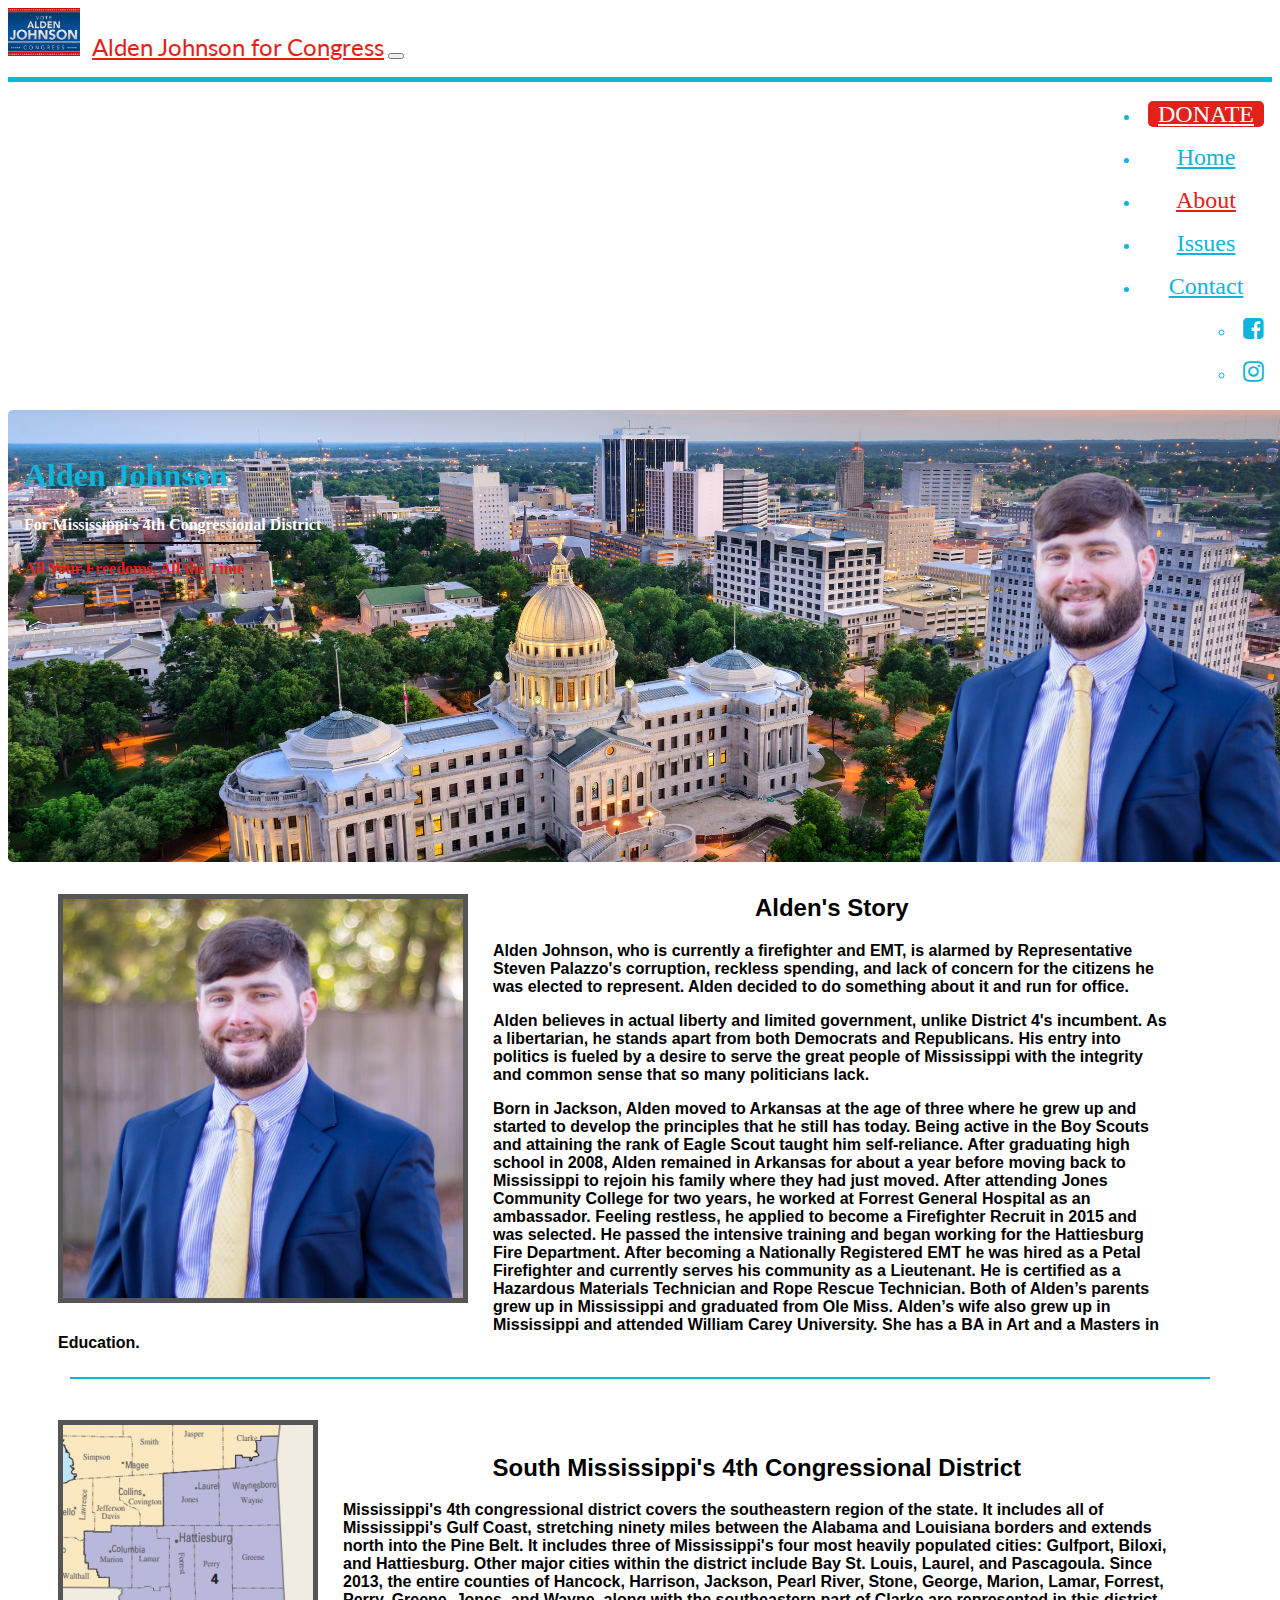
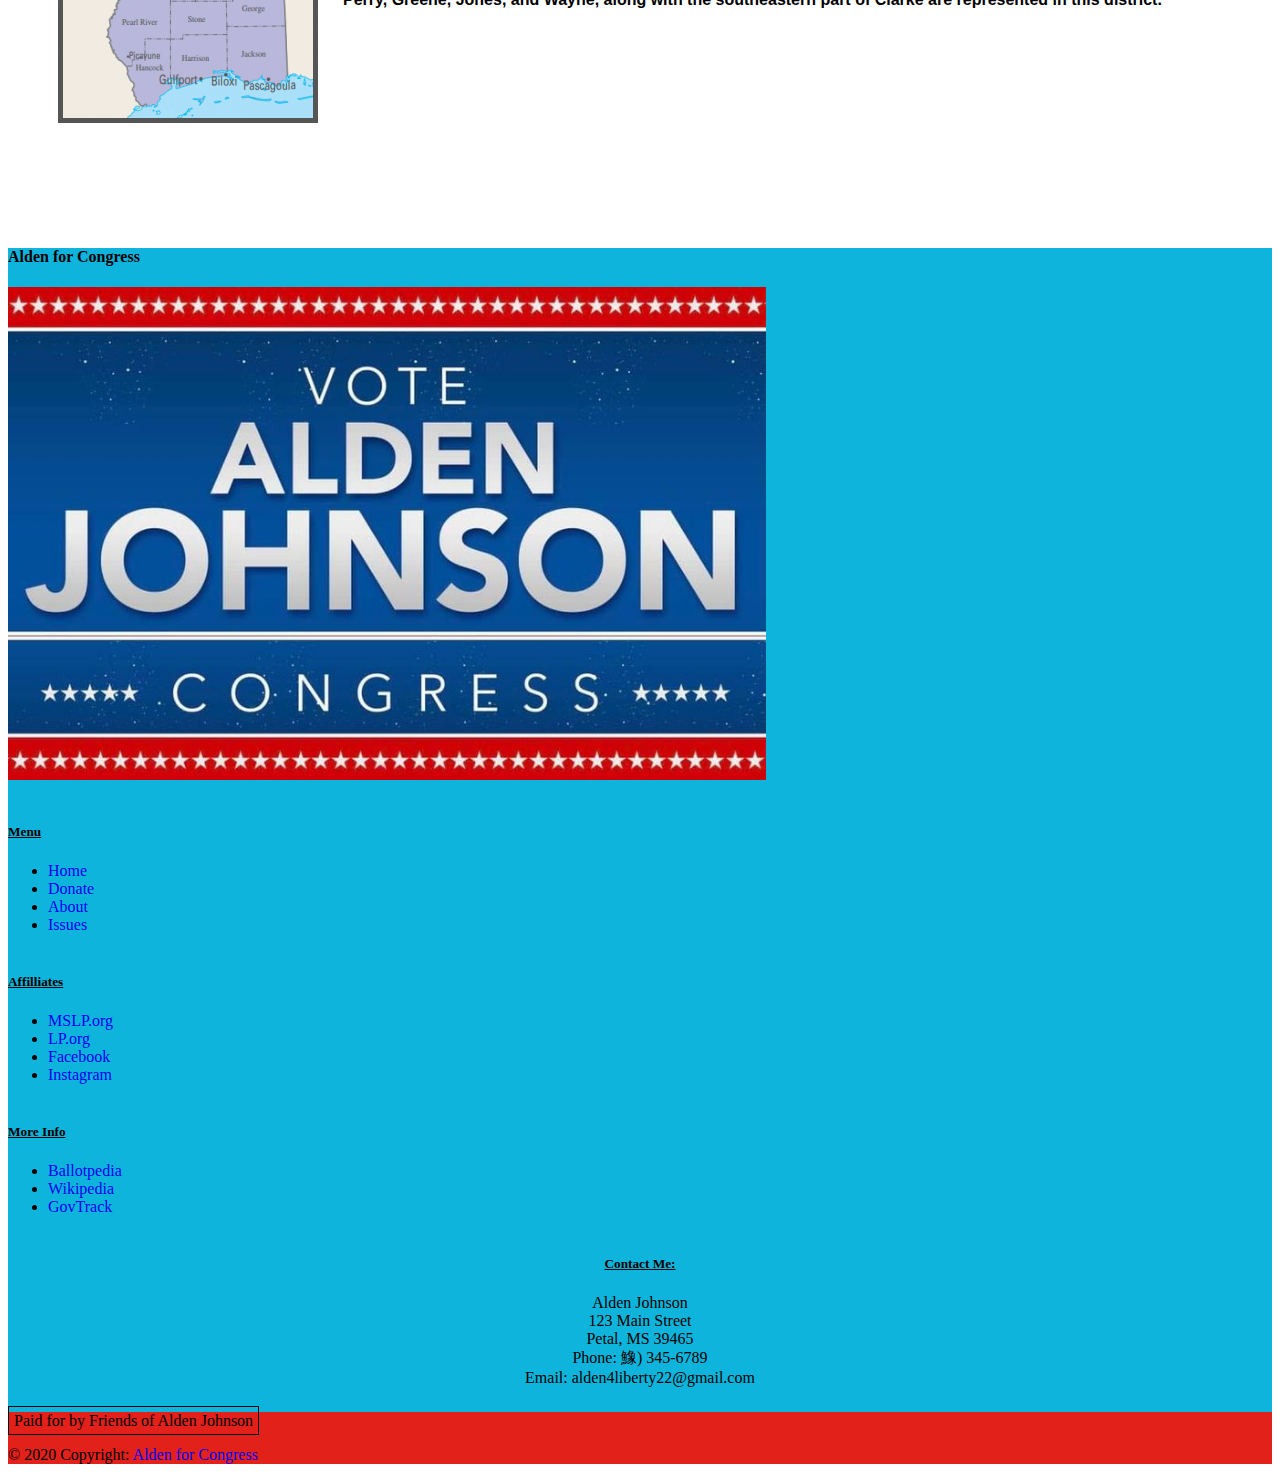
<file: about.html>
<!doctype html>
<html lang="en">
  
  <head>
  
    <!-- Required meta tags -->
    <meta charset="utf-8">
    <meta name="viewport" content="width=device-width, initial-scale=1">
	
	<!-- Add icon library -->
	<link rel="stylesheet" href="https://cdnjs.cloudflare.com/ajax/libs/font-awesome/4.7.0/css/font-awesome.min.css">

	<!-- Google Fonts -->
	<link rel="preconnect" href="https://fonts.gstatic.com">
	<link href="https://fonts.googleapis.com/css2?family=Lato:ital,wght@1,700&display=swap" rel="stylesheet">
	
    <!-- Bootstrap CSS -->
    <link href="https://cdn.jsdelivr.net/npm/bootstrap@5.0.0-beta2/dist/css/bootstrap.min.css" rel="stylesheet" integrity="sha384-BmbxuPwQa2lc/FVzBcNJ7UAyJxM6wuqIj61tLrc4wSX0szH/Ev+nYRRuWlolflfl" crossorigin="anonymous">
	<!--My Own CSS-->
	<link rel="stylesheet" href="about.css">
	<!--jQuery CSS-->
	<link href="jquery-ui.css" rel="stylesheet">		
	
	<!--Basic jQuery and jQueryUI scripts-->
	<script type="text/javascript" src="jquery.min.js"></script>
	<script src="jquery-ui.js"></script>
			
	<!--Title/tab-->
    <title>Alden for Congress</title>
	<link rel="shortcut icon" type="image/x-icon" href="images/circle2small.png" />
	
	<!-- Google Tag Manager -->
	<script>
	(function(w,d,s,l,i){w[l]=w[l]||[];w[l].push({'gtm.start': new Date().getTime(),event:'gtm.js'});var f=d.getElementsByTagName(s)[0], j=d.createElement(s),dl=l!='dataLayer'?'&l='+l:'';j.async=true;j.src='https://www.googletagmanager.com/gtm.js?id='+i+dl;f.parentNode.insertBefore(j,f);})(window,document,'script','dataLayer','GTM-N6B7XFQ');
	</script>
	<!-- End Google Tag Manager -->
	
	
  </head>
  
  <body>
  
<!-- Google Tag Manager (noscript) -->
	<noscript>
		<iframe src="https://www.googletagmanager.com/ns.html?id=GTM-N6B7XFQ" height="0" width="0" style="display:none;visibility:hidden"></iframe>
	</noscript>
<!-- End Google Tag Manager (noscript) -->
  
<!--Navbar-->

		<nav class="navbar navbar-expand-md navbar-light">
			<div class="container-fluid">
			
				<a class="navbar-brand" href="index.html"><img id="brandpic" class="d-inline-block align-top" src="images/banner.jpg"><span>Alden Johnson for Congress</span></a>
				
				<button class="navbar-toggler" type="button" data-bs-toggle="collapse" data-bs-target="#navbarNavDropdown" aria-controls="navbarNavDropdown" aria-expanded="false" aria-label="Toggle navigation"><span class="navbar-toggler-icon"></span>
				</button>
				
				<div class="collapse navbar-collapse justify-content-end" id="navbarNavDropdown">
					
					<ul class="navbar-nav">
						
						<li class="nav-item">
						  <a id="donate-link" class="nav-link" aria-current="page" href="https://secure.anedot.com/alden-for-congress/donate">Donate</a>
						</li>
						
						<li class="nav-item">
						  <a class="nav-link" aria-current="page" href="index.html">Home</a>
						</li>
						
						<li class="nav-item">
						  <a class="nav-link active" href="about.html">About</a>
						</li>
						
						<li class="nav-item">
						  <a class="nav-link" href="issues.html">Issues</a>
						</li>
						
						<li class="nav-item">
						  <a class="nav-link" href="contact.php">Contact</a>
						</li>
					
						<ul class="navbar-nav sm-icons">
							<li class="nav-item"><a class="nav-link" href="http://facebook.com/alden4liberty"><i class="fa fa-facebook-square"></i></a></li>
							<li class="nav-item"><a class="nav-link" href="http://instagram.com/alden4liberty"><i class="fa fa-instagram"></i></a></li>
						</ul>
						
					</ul>
						<!-- Might put back later						
						<li class="nav-item dropdown">
						
						  <a class="nav-link dropdown-toggle" href="#" id="navbarDropdownMenuLink" role="button" data-bs-toggle="dropdown" aria-expanded="false">
							Get Involved
						  </a>
						  
						  <ul class="dropdown-menu" aria-labelledby="navbarDropdownMenuLink">
							<li><a class="dropdown-item" href="#">Volunteer</a></li>
							<li><a class="dropdown-item" href="#">Newsletter</a></li>
							<div class="dropdown-divider"></div>
							<li><a class="dropdown-item" href="#">Donate</a></li>
						  </ul>
						  
						</li>
						-->
						
				</div>
			</div>
		</nav>
		
<!-- End Navbar -->			
		
		
<!-- Jumbotron -->

		<div class="jumbotron">
		  <div id="jumbotronContent">
		  
			  <h1 class="display-4">Alden Johnson</h1>
			  <span class="lead">For Mississippi's 4th Congressional District</span>
			  <hr>
			  <p>All Your Freedoms, All the Time</p>
			  <form id="contribute">
				  <input type="email" id="contributeEmail" name="email" class="form-control" placeholder="Emailaddress@email.com"/>
				  <input type="text" id="contributeZip" name="zip"  pattern="[0-9]*" class="form-control" placeholder="Zip Code">
				  <a id="contributeButton" class="btn btn-primary btn-lg" href="#" role="button">Get Involved</a>
			  </form>
		  </div>
		  <img id="jumbotronImage" src="images/aldenjohnsoncropped.png">
		  
		</div>
		
<!-- End Jumbotron -->
		
<!--Main Body of the About Page-->		
		
		<div id="aboutMainBody">
		
			<div id="aboutContainer">
				<p>
					<img id="aboutImage" src="images/aldenjohnson4.jpg"><h2 style="text-align: center">Alden's Story</h2>
					<p>
					Alden Johnson, who is currently a firefighter and EMT, is alarmed by Representative Steven Palazzo's corruption, reckless spending, and lack of concern for the citizens he was elected to represent. Alden decided to do something about it and run for office. 
					</p>
					<p>
					Alden believes in actual liberty and limited government, unlike District 4's incumbent. As a libertarian, he stands apart from both Democrats and Republicans. His entry into politics is fueled by a desire to serve the great people of Mississippi with the integrity and common sense that so many politicians lack. 
					</p>
					<p>
					Born in Jackson, Alden moved to Arkansas at the age of three where he grew up and started to develop the principles that he still has today. Being active in the Boy Scouts and attaining the rank of Eagle Scout taught him self-reliance. After graduating high school in 2008, Alden remained in Arkansas for about a year before moving back to Mississippi to rejoin his family where they had just moved. After attending Jones Community College for two years, he worked at Forrest General Hospital as an ambassador. Feeling restless, he applied to become a Firefighter Recruit in 2015 and was selected. He passed the intensive training and began working for the Hattiesburg Fire Department. After becoming a Nationally Registered EMT he was hired as a Petal Firefighter and currently serves his community as a Lieutenant. He is certified as a Hazardous Materials Technician and Rope Rescue Technician. Both of Alden’s parents grew up in Mississippi and graduated from Ole Miss. Alden’s wife also grew up in Mississippi and attended William Carey University. She has a BA in Art and a Masters in Education.
					</p>
				</p>
			</div>
			
			<hr id="aboutHR">
			
			<div id="ms4Container">
				<p>
					<img id="ms4Image" src="images/msdistrict4-2.png">
					<div>
					<h2 style="text-align: center">South Mississippi's 4th Congressional District</h2>
					
					Mississippi's 4th congressional district covers the southeastern region of the state. It includes all of Mississippi's Gulf Coast, stretching ninety miles between the Alabama and Louisiana borders and extends north into the Pine Belt. It includes three of Mississippi's four most heavily populated cities: Gulfport, Biloxi, and Hattiesburg. Other major cities within the district include Bay St. Louis, Laurel, and Pascagoula. Since 2013, the entire counties of Hancock, Harrison, Jackson, Pearl River, Stone, George, Marion, Lamar, Forrest, Perry, Greene, Jones, and Wayne, along with the southeastern part of Clarke are represented in this district.
					</div>
				</p>
			
			</div>
		
		</div>
		
<!--End Main Body-->

<!--Footer-->
		
		<footer class="text-white text-center text-lg-start">
		  <!-- Grid container -->
		  <div class="container p-4">
			<!--Grid row-->
			<div class="row">
			  <!--Grid column-->
			  <div class="col-lg-6 col-md-12 mb-6 mb-md-0">
				<h4 class="text-uppercase">Alden for Congress</h4>

				<p>
				  <img id="banner" src="images/banner.jpg">
				</p>
			  </div>
			  <!--Grid column-->

			  <!--Grid column-->
			  <div class="col-lg-2 col-md-4 mb-6 mb-md-0">
				
				<h5 class="text-uppercase mb-0">Menu</h5>
				<ul class="list-unstyled">
				  <li><a href="index.html" class="text-white">Home</a></li>
				  <li><a href="https://secure.anedot.com/alden-for-congress/donate" class="text-white">Donate</a></li>
				  <li><a href="about.html" class="text-white">About</a></li>
				  <li><a href="issues.html" class="text-white">Issues</a></li>
				</ul>
				
			  </div>
			  <!--Grid column-->

			  <!--Grid column-->
			  <div class="col-lg-2 col-md-4 mb-6 mb-md-0">
				
				<h5 class="text-uppercase mb-0">Affilliates</h5>
				<ul class="list-unstyled">
				  <li><a href="http://mslp.org" class="text-white">MSLP.org</a></li>
				  <li><a href="http://lp.org" class="text-white">LP.org</a></li>
				  <li><a href="https://www.facebook.com/alden4liberty" class="text-white">Facebook</a></li>
				  <li><a href="https://www.instagram.com/alden4liberty/" class="text-white">Instagram</a></li>
				</ul>
				
			  </div>
			  
			  <div class="col-lg-2 col-md-4 mb-6 mb-md-0">
				
				<h5 class="text-uppercase mb-0">More Info</h5>
				<ul class="list-unstyled">
				  <li><a href="https://ballotpedia.org/Mississippi%27s_4th_Congressional_District" class="text-white">Ballotpedia</a></li>
				  <li><a href="https://en.wikipedia.org/wiki/Mississippi%27s_4th_congressional_district" class="text-white">Wikipedia</a></li>
				  <li><a href="https://www.govtrack.us/congress/members/MS/4" class="text-white">GovTrack</a></li>
				  
				</ul>
				
			  </div>
			  <!--Grid column-->
			</div>
			<!--Grid row-->
		  </div>
				  
				  <!-- Contact Me -->
				  <div id="contact">
				  
					<p>
					<h5><strong>Contact Me:</strong></h5>
					Alden Johnson<br>
					123 Main Street<br>
					Petal, MS 39465<br>
					Phone: &#40012&#41 345-6789<br>
					Email: alden4liberty22@gmail.com
					
					</p>
				  
				  </div>

<!--End Footer-->			

<!-- Copyright Bar -->

		  <div id="copywrightBar" class="text-center p-3">
			
			<p><span id="paidFor">Paid for by Friends of Alden Johnson</span></p>
			© 2020 Copyright:
			<a class="text-dark" href="https://mdbootstrap.com/">Alden for Congress</a>
		  
		  </div>
		  
<!-- End Copyright Bar-->
		  
		</footer>
		
		<!--
		<iframe width="425" height="300" frameborder="0" scrolling="no" marginheight="0" marginwidth="0"
		src="https://www.govtrack.us/congress/members/embed/mapframe?state=ms&district=4&bounds=-90.884,32.501,-87.541,29.671"></iframe> 
		-->

    <!-- Optional JavaScript; choose one of the two! -->

    <!-- Option 1: Bootstrap Bundle with Popper -->
		<script src="https://cdn.jsdelivr.net/npm/bootstrap@5.0.0-beta2/dist/js/bootstrap.bundle.min.js" integrity="sha384-b5kHyXgcpbZJO/tY9Ul7kGkf1S0CWuKcCD38l8YkeH8z8QjE0GmW1gYU5S9FOnJ0" crossorigin="anonymous"></script>
	
	</body>
</html>
</file>
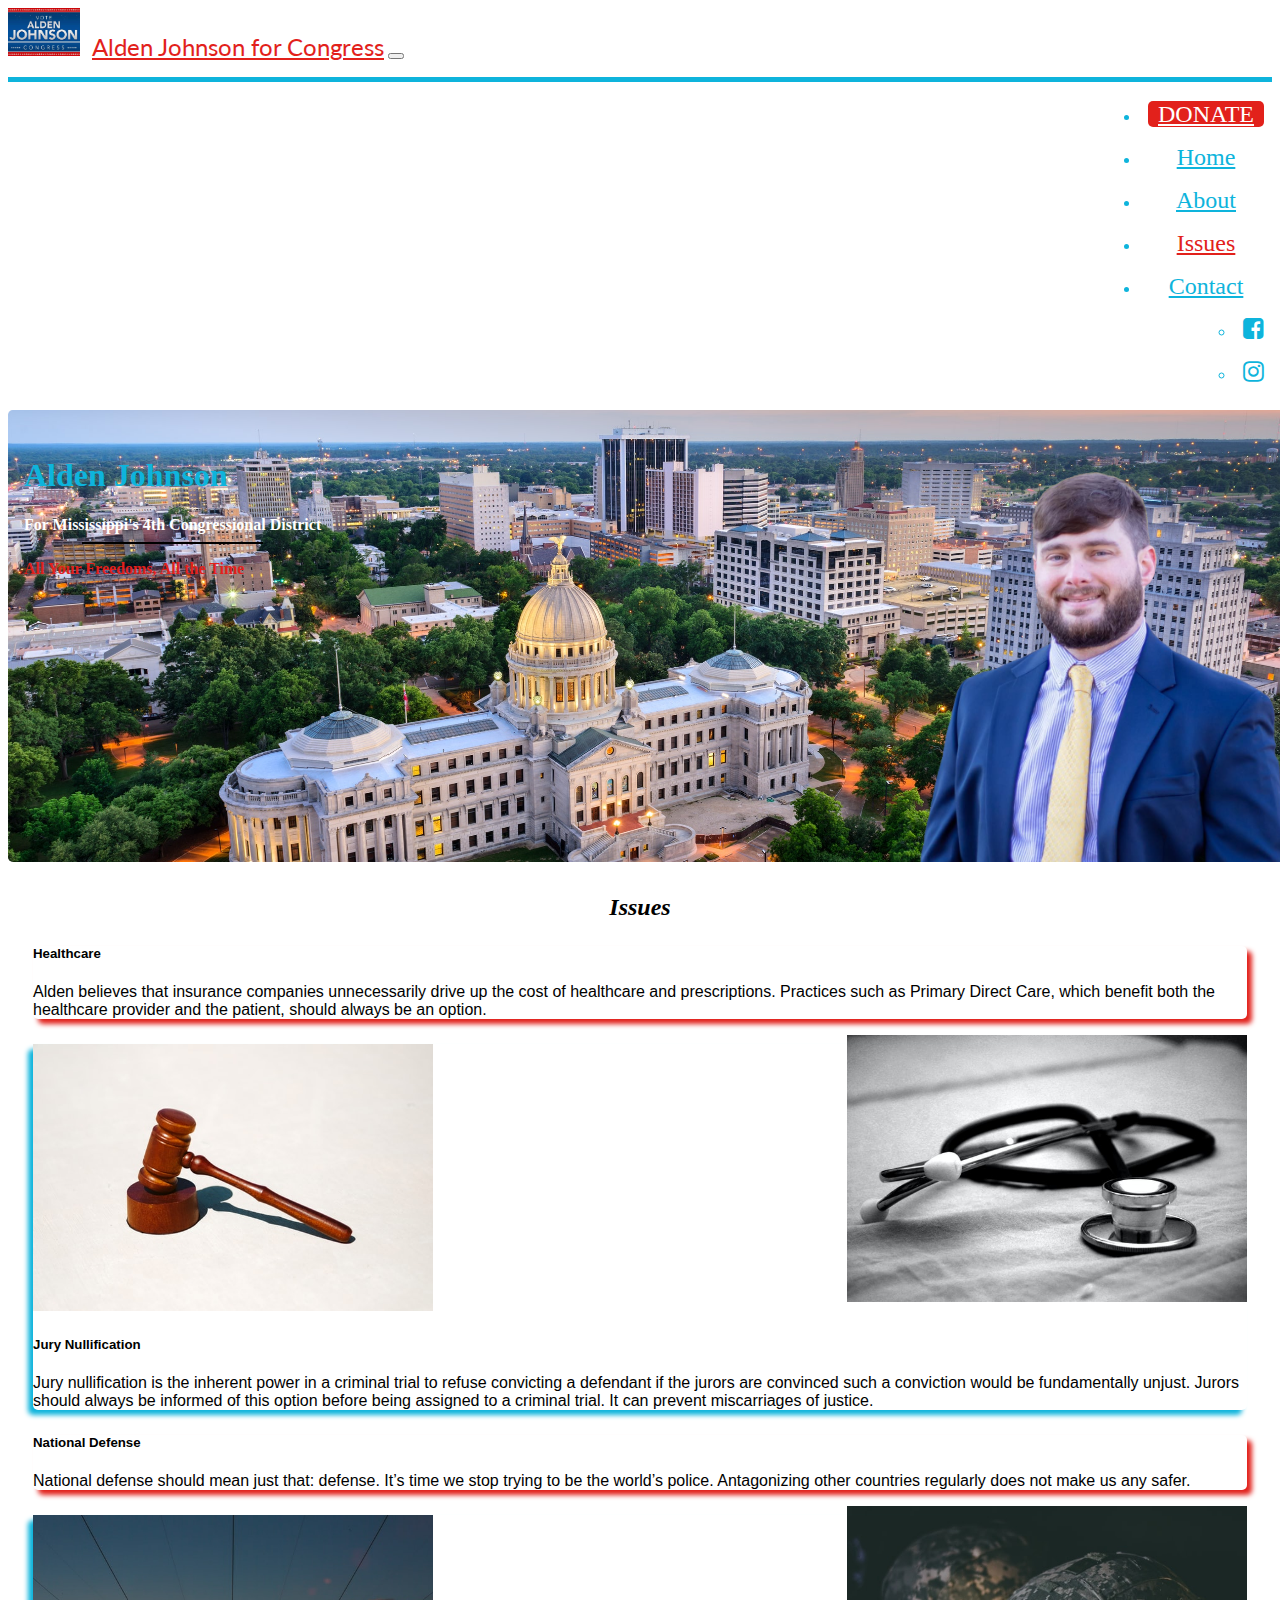
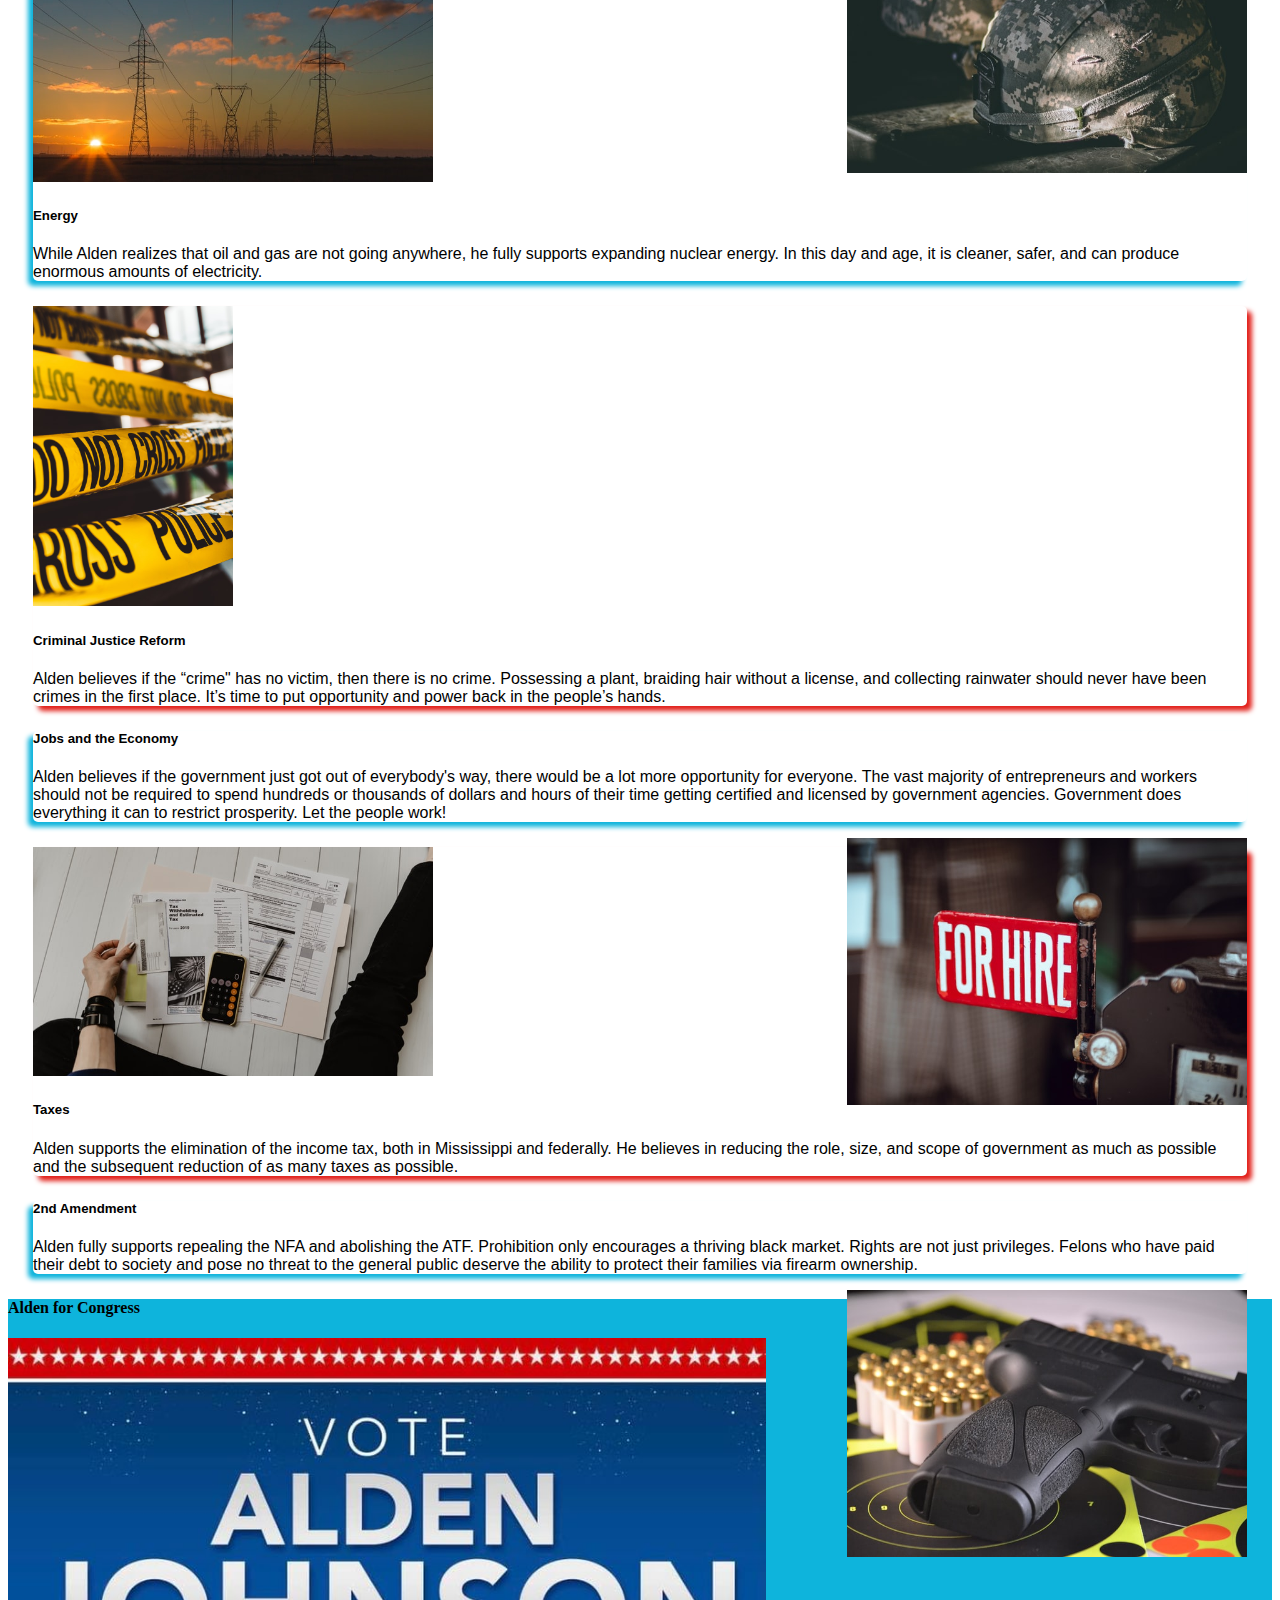
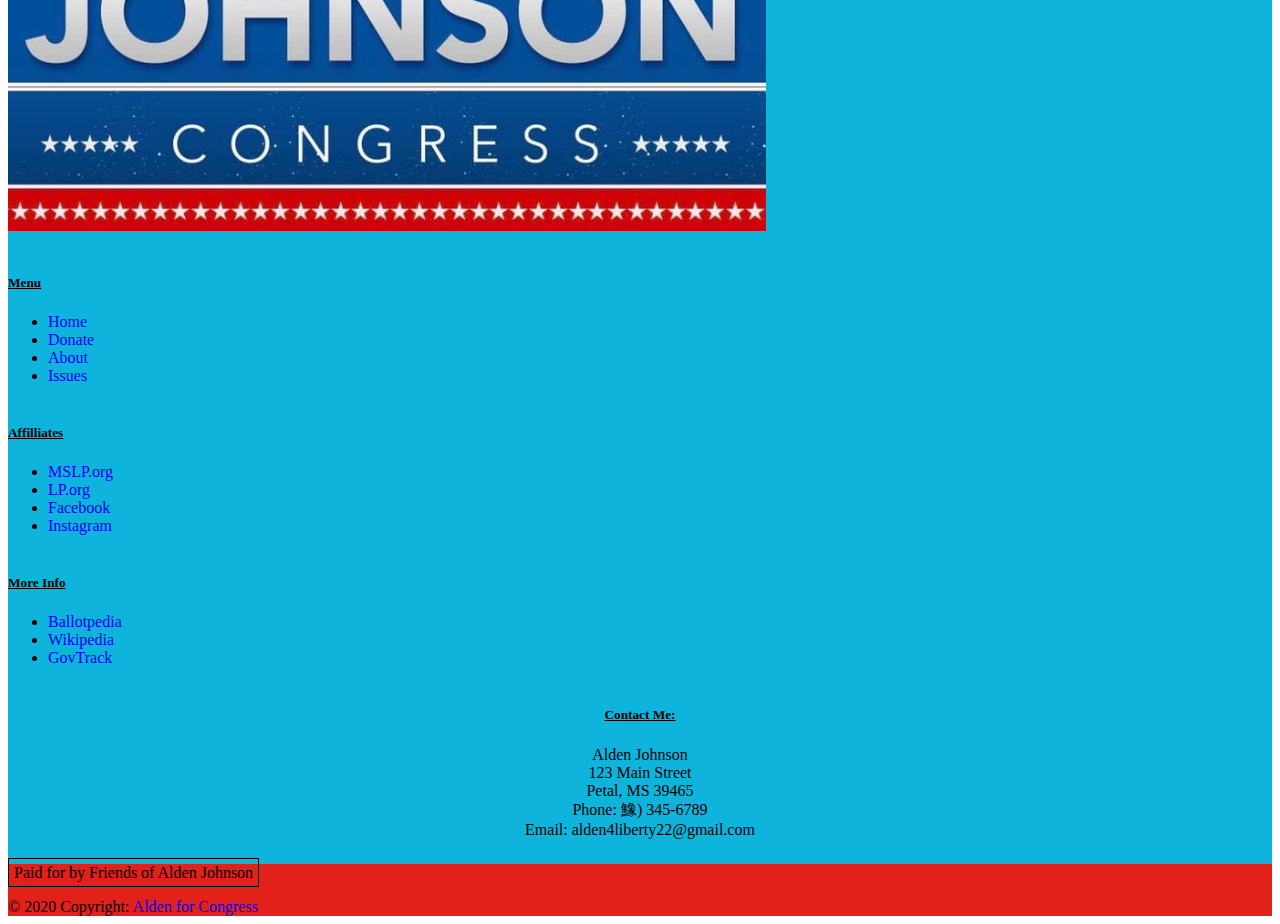
<file: issues.html>
<!doctype html>
<html lang="en">
  
  <head>
  
    <!-- Required meta tags -->
    <meta charset="utf-8">
    <meta name="viewport" content="width=device-width, initial-scale=1">
	
	<!-- Add icon library -->
	<link rel="stylesheet" href="https://cdnjs.cloudflare.com/ajax/libs/font-awesome/4.7.0/css/font-awesome.min.css">

	<!-- Google Fonts -->
	<link rel="preconnect" href="https://fonts.gstatic.com">
	<link href="https://fonts.googleapis.com/css2?family=Lato:ital,wght@1,700&display=swap" rel="stylesheet">
	
    <!-- Bootstrap CSS -->
    <link href="https://cdn.jsdelivr.net/npm/bootstrap@5.0.0-beta2/dist/css/bootstrap.min.css" rel="stylesheet" integrity="sha384-BmbxuPwQa2lc/FVzBcNJ7UAyJxM6wuqIj61tLrc4wSX0szH/Ev+nYRRuWlolflfl" crossorigin="anonymous">
	<!--My Own CSS-->
	<link rel="stylesheet" href="issues.css">
	<!--jQuery CSS-->
	<link href="jquery-ui.css" rel="stylesheet">
	<!--Cards CSS-->
	
	
	<!--Basic jQuery and jQueryUI scripts-->
	<script type="text/javascript" src="jquery.min.js"></script>
	<script src="jquery-ui.js"></script>
			
	<!--Title/tab-->
    <title>Alden for Congress</title>
	<link rel="shortcut icon" type="image/x-icon" href="images/circle2small.png" />
	
	<!-- Google Tag Manager -->
	<script>
	(function(w,d,s,l,i){w[l]=w[l]||[];w[l].push({'gtm.start': new Date().getTime(),event:'gtm.js'});var f=d.getElementsByTagName(s)[0], j=d.createElement(s),dl=l!='dataLayer'?'&l='+l:'';j.async=true;j.src='https://www.googletagmanager.com/gtm.js?id='+i+dl;f.parentNode.insertBefore(j,f);})(window,document,'script','dataLayer','GTM-N6B7XFQ');
	</script>
	<!-- End Google Tag Manager -->
	
	
  </head>
  
  <body>
  
<!-- Google Tag Manager (noscript) -->
	<noscript>
		<iframe src="https://www.googletagmanager.com/ns.html?id=GTM-N6B7XFQ" height="0" width="0" style="display:none;visibility:hidden"></iframe>
	</noscript>
<!-- End Google Tag Manager (noscript) -->
  
<!--Navbar-->

		<nav class="navbar navbar-expand-md navbar-light">
			<div class="container-fluid">
			
				<a class="navbar-brand" href="index.html"><img id="brandpic" class="d-inline-block align-top" src="images/banner.jpg"><span>Alden Johnson for Congress</span></a>
				
				<button class="navbar-toggler" type="button" data-bs-toggle="collapse" data-bs-target="#navbarNavDropdown" aria-controls="navbarNavDropdown" aria-expanded="false" aria-label="Toggle navigation"><span class="navbar-toggler-icon"></span>
				</button>
				
				<div class="collapse navbar-collapse justify-content-end" id="navbarNavDropdown">
					
					<ul class="navbar-nav">
						
						<li class="nav-item">
						  <a id="donate-link" class="nav-link" aria-current="page" href="https://secure.anedot.com/alden-for-congress/donate">Donate</a>
						</li>
						
						<li class="nav-item">
						  <a class="nav-link" aria-current="page" href="index.html">Home</a>
						</li>
						
						<li class="nav-item">
						  <a class="nav-link" href="about.html">About</a>
						</li>
						
						<li class="nav-item">
						  <a class="nav-link active" href="issues.html">Issues</a>
						</li>
						
						<li class="nav-item">
						  <a class="nav-link" href="contact.php">Contact</a>
						</li>
					
						<ul class="navbar-nav sm-icons">
							<li class="nav-item"><a class="nav-link" href="http://facebook.com/alden4liberty"><i class="fa fa-facebook-square"></i></a></li>
							<li class="nav-item"><a class="nav-link" href="http://instagram.com/alden4liberty"><i class="fa fa-instagram"></i></a></li>
						</ul>
					
					</ul>
						<!-- Might put back later						
						<li class="nav-item dropdown">
						
						  <a class="nav-link dropdown-toggle" href="#" id="navbarDropdownMenuLink" role="button" data-bs-toggle="dropdown" aria-expanded="false">
							Get Involved
						  </a>
						  
						  <ul class="dropdown-menu" aria-labelledby="navbarDropdownMenuLink">
							<li><a class="dropdown-item" href="#">Volunteer</a></li>
							<li><a class="dropdown-item" href="#">Newsletter</a></li>
							<div class="dropdown-divider"></div>
							<li><a class="dropdown-item" href="#">Donate</a></li>
						  </ul>
						  
						</li>
						-->
						
				</div>
			</div>
		</nav>
		
<!-- End Navbar -->		
		
		
<!-- Jumbotron -->

		<div class="jumbotron">
		  <div id="jumbotronContent">
			  <h1 class="display-4">Alden Johnson</h1>
			  <span class="lead">For Mississippi's 4th Congressional District</span>
			  <hr>
			  <p>All Your Freedoms, All the Time</p>
			  <form id="contribute">
				  <input type="email" id="contributeEmail" name="email" class="form-control" placeholder="Emailaddress@email.com"/>
				  <input type="text" id="contributeZip" name="zip"  pattern="[0-9]*" class="form-control" placeholder="Zip Code">
				  <a id="contributeButton" class="btn btn-primary btn-lg" href="#" role="button">Get Involved</a>
			  </form>
		  </div>
		  <img id="jumbotronImage" src="images/aldenjohnsoncropped.png">
		</div>
		
<!-- End Jumbotron -->

<!-- Main Body -->

		<h2 style="text-align: center"><strong><i>Issues</i></strong></h2>
		<div id="bodyContainer" class="container">
		
			<div class="bs-example red">
				<div class="card">
					<div class="row no-gutters flipped">

						<div class="col-sm-7">
							<div class="card-body">
								<h5 class="card-title">Healthcare</h5>
								<p class="card-text">Alden believes that insurance companies unnecessarily drive up the cost of healthcare and prescriptions. Practices such as Primary Direct Care, which benefit both the healthcare provider and the patient, should always be an option.</p>
							</div>
						</div>
						
						<div class="col-sm-5">
							<img src="images/healthcare.jpg" align="right" class="cardImages cardImages card-img-top h-100 rightImages">
						</div>
						
					</div>
				</div>
			</div>
			
			<div class="bs-example blue">
				<div class="card">
					<div class="row no-gutters">
					
						<div class="col-sm-5">
							<img src="images/jury.jpg" class="cardImages card-img-top h-100">
						</div>
						
						<div class="col-sm-7">
							<div class="card-body">
								<h5 class="card-title">Jury Nullification</h5>
								<p class="card-text">Jury nullification is the inherent power in a criminal trial to refuse convicting a defendant if the jurors are convinced such a conviction would be fundamentally unjust. Jurors should always be informed of this option before being assigned to a criminal trial. It can prevent miscarriages of justice.</p>
							</div>
						</div>
						
					</div>
				</div>
			</div>
		
			<div class="bs-example red">
				<div class="card">
					<div class="row no-gutters flipped">

						<div class="col-sm-7">
							<div class="card-body">
								<h5 class="card-title">National Defense</h5>
								<p class="card-text">National defense should mean just that: defense. It’s time we stop trying to be the world’s police. Antagonizing other countries regularly does not make us any safer.</p>
							</div>
						</div>
						
						<div class="col-sm-5">
							<img src="images/military.jpg" align="right" class="cardImages cardImages card-img-top h-100 rightImages">
						</div>
						
					</div>
				</div>
			</div>
			
			<div class="bs-example blue">
				<div class="card">
					<div class="row no-gutters">
					
						<div class="col-sm-5">
							<img src="images/energy.jpg" class="cardImages card-img-top h-100">
						</div>
						
						<div class="col-sm-7">
							<div class="card-body">
								<h5 class="card-title">Energy</h5>
								<p class="card-text">While Alden realizes that oil and gas are not going anywhere, he fully supports expanding nuclear energy. In this day and age, it is cleaner, safer, and can produce enormous amounts of electricity.</p>
							</div>
						</div>
						
					</div>
				</div>
			</div>
			
			<div class="bs-example red">
				<div class="card">
					<div class="row no-gutters">
					
						<div class="col-sm-5">
							<img src="images/crimeTape.jpg" class="cardImages card-img-top h-100">
						</div>
						
						<div class="col-sm-7">
							<div class="card-body">
								<h5 class="card-title">Criminal Justice Reform</h5>
								<p class="card-text">Alden believes if the “crime" has no victim, then there is no crime. Possessing a plant, braiding hair without a license, and collecting rainwater should never have been crimes in the first place. It’s time to put opportunity and power back in the people’s hands.</p>
							</div>
						</div>
						
					</div>
				</div>
			</div>
			
			<div class="bs-example blue">
				<div class="card">
					<div class="row no-gutters flipped">

						<div class="col-sm-7">
							<div class="card-body">
								<h5 class="card-title">Jobs and the Economy</h5>
								<p class="card-text">Alden believes if the government just got out of everybody's way, there would be a lot more opportunity for everyone. The vast majority of entrepreneurs and workers should not be required to spend hundreds or thousands of dollars and hours of their time getting certified and licensed by government agencies. Government does everything it can to restrict prosperity. Let the people work! </p>
							</div>
						</div>
						
						<div class="col-sm-5">
							<img src="images/forHire.jpg" align="right" class="cardImages cardImages card-img-top h-100 rightImages">
						</div>
						
					</div>
				</div>
			</div>
			
			<div class="bs-example red">
				<div class="card">
					<div class="row no-gutters">
					
						<div class="col-sm-5">
							<img src="images/taxes.jpg" class="cardImages card-img-top h-100">
						</div>
						
						<div class="col-sm-7">
							<div class="card-body">
								<h5 class="card-title">Taxes</h5>
								<p class="card-text">Alden supports the elimination of the income tax, both in Mississippi and federally. He believes in reducing the role, size, and scope of government as much as possible and the subsequent reduction of as many taxes as possible.</p>
							</div>
						</div>
						
					</div>
				</div>
			</div>
			
			<div class="bs-example blue">
				<div class="card">
					<div class="row no-gutters flipped">

						<div class="col-sm-7">
							<div class="card-body">
								<h5 class="card-title">2nd Amendment</h5>
								<p class="card-text">Alden fully supports repealing the NFA and abolishing the ATF. Prohibition only encourages a thriving black market. Rights are not just privileges. Felons who have paid their debt to society and pose no threat to the general public deserve the ability to protect their families via firearm ownership.</p>
							</div>
						</div>
						
						<div class="col-sm-5">
							<img src="images/gun.jpg" align="right" class="cardImages cardImages card-img-top h-100 rightImages">
						</div>
						
					</div>
				</div>
			</div>
			
		</div>

<!-- End Main Body -->
  
<!--Footer-->
		
		<footer class="text-white text-center text-lg-start">
		  <!-- Grid container -->
		  <div class="container p-4">
			<!--Grid row-->
			<div class="row">
			  <!--Grid column-->
			  <div class="col-lg-6 col-md-12 mb-6 mb-md-0">
				<h4 class="text-uppercase">Alden for Congress</h4>

				<p>
				  <img id="banner" src="images/banner.jpg">
				</p>
			  </div>
			  <!--Grid column-->

			  <!--Grid column-->
			  <div class="col-lg-2 col-md-4 mb-6 mb-md-0">
				
				<h5 class="text-uppercase mb-0">Menu</h5>
				<ul class="list-unstyled">
				  <li><a href="index.html" class="text-white">Home</a></li>
				  <li><a href="https://secure.anedot.com/alden-for-congress/donate" class="text-white">Donate</a></li>
				  <li><a href="about.html" class="text-white">About</a></li>
				  <li><a href="issues.html" class="text-white">Issues</a></li>
				</ul>
				
			  </div>
			  <!--Grid column-->

			  <!--Grid column-->
			  <div class="col-lg-2 col-md-4 mb-6 mb-md-0">
				
				<h5 class="text-uppercase mb-0">Affilliates</h5>
				<ul class="list-unstyled">
				  <li><a href="http://mslp.org" class="text-white">MSLP.org</a></li>
				  <li><a href="http://lp.org" class="text-white">LP.org</a></li>
				  <li><a href="https://www.facebook.com/alden4liberty" class="text-white">Facebook</a></li>
				  <li><a href="https://www.instagram.com/alden4liberty/" class="text-white">Instagram</a></li>
				</ul>
				
			  </div>
			  
			  <div class="col-lg-2 col-md-4 mb-6 mb-md-0">
				
				<h5 class="text-uppercase mb-0">More Info</h5>
				<ul class="list-unstyled">
				  <li><a href="https://ballotpedia.org/Mississippi%27s_4th_Congressional_District" class="text-white">Ballotpedia</a></li>
				  <li><a href="https://en.wikipedia.org/wiki/Mississippi%27s_4th_congressional_district" class="text-white">Wikipedia</a></li>
				  <li><a href="https://www.govtrack.us/congress/members/MS/4" class="text-white">GovTrack</a></li>
				  
				</ul>
				
			  </div>
			  <!--Grid column-->
			</div>
			<!--Grid row-->
		  </div>
				  
				  <!-- Contact Me -->
				  <div id="contact">
				  
					<p>
					<h5><strong>Contact Me:</strong></h5>
					Alden Johnson<br>
					123 Main Street<br>
					Petal, MS 39465<br>
					Phone: &#40012&#41 345-6789<br>
					Email: alden4liberty22@gmail.com
					
					</p>
				  
				  </div>

<!--End Footer-->			

<!-- Copyright Bar -->

		  <div id="copywrightBar" class="text-center p-3">
			
			<p><span id="paidFor">Paid for by Friends of Alden Johnson</span></p>
			© 2020 Copyright:
			<a class="text-dark" href="https://mdbootstrap.com/">Alden for Congress</a>
		  
		  </div>
		  
<!-- End Copyright Bar-->
		  
		</footer>
		
		<!--
		<iframe width="425" height="300" frameborder="0" scrolling="no" marginheight="0" marginwidth="0"
		src="https://www.govtrack.us/congress/members/embed/mapframe?state=ms&district=4&bounds=-90.884,32.501,-87.541,29.671"></iframe> 
		-->

    <!-- Optional JavaScript; choose one of the two! -->

    <!-- Option 1: Bootstrap Bundle with Popper -->
		<script src="https://cdn.jsdelivr.net/npm/bootstrap@5.0.0-beta2/dist/js/bootstrap.bundle.min.js" integrity="sha384-b5kHyXgcpbZJO/tY9Ul7kGkf1S0CWuKcCD38l8YkeH8z8QjE0GmW1gYU5S9FOnJ0" crossorigin="anonymous"></script>
	
	</body>
 
  
 </html>
</file>
<file: about.css>
/* Navbar */
	
	
	#brandpic {
	
		width: 3em;
		height: 2em;
		margin-right: 0.5em;
	
	}
	

	.btn-primary {
		
		border: none;
		
	}

	.btn-primary:hover {
	
		color: #E2211B;
		background-color: #F9D334;
		border: none;
		box-shadow: 0 0 0 1px rgba(0, 0, 0, 0.2);
	
	}
		
	#donate-link {
	 
		border-radius: 5px;
		background-color: #E2211B;
		text-transform: uppercase;
		padding-left: 10px;
		padding-right: 10px;
		color: white !important;
		
	}
	
	#donate-link:hover {
		
		/*background-color: black;*/ 
				
	}

	.dropdown-menu {
	
		background-color: #F9D334; 
		color: #56565A;
		margin: 0;

	
	}
	
	.dropdown-menu a {
		
		color: #56565A !important;
		margin-right: 0 !important;
		
	}
	
	.dropdown-item a {
	
		color: #56565A;
		margin: 0;
	
	}
	
	.dropdown-item:hover {
	
		background-color: #56565A;
		color: #F9D334 !important;
	
	}
	
	
	.navbar {
	
		background-color: white; /*#56565A;*/
		border-bottom: 5px solid #0EB4DC;
		color: #0EB4DC;
		padding: 0;
	
	}
	
	.navbar .navbar-nav .nav-link {
    
		color: #0EB4DC;
		font-size: 1.1em;
	
	}
	
	.navbar .navbar-nav .nav-link:hover {
    
		color: #F9D334;
	
	}
	
	.navbar-brand {
		
		font-family: 'Lato', sans-serif;
		font-size: 1.5em;
		text-decoration: underline;
		color: #E2211B !important;
		
	}
	
	.navbar-collapse {
		
		text-align: center;
		margin: 1em;
		margin-right: 0 !important;
	
	}
	
	.navbar .nav-item {
		
		padding: 0.5em;
		
	}
	
	.navbar .nav-item .active {
	
		/*background-color: #E2211B;*/
		border-radius: 5px;
		padding: cover;
		color: #E2211B !important;/*#56565A !important; */
	
	}
	
	.navbar .navbar-nav .nav-link::after {
	  position: absolute;
	  bottom: 0;
	  left: 0;
	  right: 0;
	  margin: auto;
	  background-color: #E2211B;
	  color: transparent;
	  width: 0%;
	  content: '.';
	  height: 3px;
	
	}
	
	.navbar .navbar-nav .nav-link:hover::after {
	
		width: 100%;
	
	}
	
	.navbar-nav {
		
		float: right;
		
	}
	
	.navbar .navbar-nav .nav-link {
    
		position: relative;
		color: #000000;
		font-size: 1.5em;
		transition: all 0.5s;
	
	}
	
	#navbarNavDropdown a {
		
		color: #0EB4DC;
		
	}
	
	.sm-icons {
		
		flex-direction: row;
		justify-content: center;
	
	}
	
	@media only screen and (max-width: 600px) {
	
		.navbar-brand span {

				display: none;
			
		}
		
	}
	
	@media only screen and (max-width: 1200px) {
		
		.nav-item {
		
			padding-right: 1em;
		
		}
	
	}
	    
	
/* End Navbar */


/* Jumbotron */

	#contributeButton, #contributeEmail, #contributeZip {
		
		margin: 5px 5px 5px 0;
		display: none;
		
	}
	
	.display-4 {
	
		padding-top: 25px;
		font-weight: bold;
	
	}
	
	hr {
	
		width: 60%;
		border: 1px solid black;
	
	}	
	
	.jumbotron {
		margin: 0 auto;
		background: url(images/jackson.jpg);
		/* 
		linear-gradient(
			to left,
			rgba(0,0,0, 0),
			rgba(249,211,52, 0.5)
		  ), (might re-add some kind of linear gradient to the background image) 
		  */
		background-position: left center;
		background-repeat: no-repeat;
		background-size: cover;
		height: 100%;
		width: 100%; 
		padding: 0.05rem 1rem;
		margin-bottom: 2rem;
		border-radius: .3rem;
		font-weight: bold;
		overflow: hidden;
		display: flex;
		position: relative;
		color: white;
	}
	
	#jumbotronContent {
		
		float: left;
		padding: 0;
		max-width: 35vw;
		margin-bottom: 25px;
		
	}
	
	#jumbotronImage {
		
		min-height: 50%;
		max-height: 90%;
		position: absolute;
		bottom: 0;
		right: 0;
		max-width: 60vw;
		
	}
	
	.jumbotron h1 {
		
		color: #0EB4DC;
		
	}
	
	.jumbotron p {
		
		color: #E2211B;
		
	}
	
	.jumbotron .btn-primary {
		
		background-color: #0EB4DC;
		border: none;
		
	}
	.lead {
	
		font-weight: bold;
	
	}
	
	@media only screen and (min-width: 750px) {
		
		.jumbotron {
		
			min-height: 450px;
		
		}
	
	}
	
	
	
/*End Jumbotron*/
	

/* Main Body between Header/Jumbotron and Footer */

	#aboutBody {
		
		margin: 50px;
		
	}
	
	#aboutBody div{
		
		border: 1px solid black;
		border-radius: 10px;
		background-color: #f8f9fa;
		padding: 10px;
		
	}
	
	#aboutBody p{
		
		display: block;
		
	}
	
	#aboutImage {
		
		width: cover;
		max-width: 400px;
		float: left;
		margin-bottom: 20px;
		margin-right: 25px;
		border: 5px solid #555;
	}
	
	#aboutContainer {
		
		width: 90%;
		height: 100%;
		margin: 25px;
		font-family: Arial, Helvetica, sans-serif;
		font-weight: 550;
		
		
		
	}
	
	#aboutContainer p {
		
		margin-left: 25px;
		
	}
		
		
	#aboutHR {
		
		width: 90%;
		margin: 0 auto;
		border: 1px solid #0EB4DC;
		
	}
	
	#aboutMainBody {
		
		font-family: Arial, Helvetica, sans-serif;
		font-weight: 550;
		
	}
	
	body {
		
		height: 100%;
		
	}

	#ms4Container {
		
		width: 90%;
		height: 100%;
		margin: 25px 25px 100px 25px;
		font-family: Arial, Helvetica, sans-serif;
		font-weight: 550;
		overflow: auto;
		
	}
	
	#ms4Image {
		
		width: cover;
		max-width: 400px;
		float: left;
		margin-bottom: 25px;
		margin-right: 25px;
		border: 5px solid #555;
		
	}
	
	#ms4Container p {
		
		margin-left: 25px;
		
	}
	
	#ms4Container div {
		
		margin-top: 50px;
		
	}

/* End Main Body */


/* Footer and Copywright Bar */

	#banner {
	
		width: 60%;
	
	}
	
	#contact {
		
		text-align: center;
		margin-bottom: 25px;
		
	}
	
	#copywrightBar {
		
		background-color: #E2211B;
		
	}
	
	
	footer a {
		
		text-decoration: none;
		
	}
	
	footer a:hover {
		
		color: #E2211B !important;
		
	}
	
	footer h5 {
		
		text-decoration: underline;
		margin-top: 40px;
		
	}
		
	#paidFor {
	
		color: black;
		border: 1px solid black;
		padding: 5px;
	
	}
	.text-white {
	
		background-color: #0EB4DC;
		
	}

/* End Footer and Copywright Bar */
</file>
<file: issues.css>
/* Navbar */
	
	
	#brandpic {
	
		width: 3em;
		height: 2em;
		margin-right: 0.5em;
	
	}
	

	.btn-primary {
		
		border: none;
		
	}

	.btn-primary:hover {
	
		color: #E2211B;
		background-color: #F9D334;
		border: none;
		box-shadow: 0 0 0 1px rgba(0, 0, 0, 0.2);
	
	}
		
	#donate-link {
	 
		border-radius: 5px;
		background-color: #E2211B;
		text-transform: uppercase;
		padding-left: 10px;
		padding-right: 10px;
		color: white !important;
		
	}
	
	#donate-link:hover {
		
		/*background-color: black;*/ 
				
	}

	.dropdown-menu {
	
		background-color: #F9D334; 
		color: #56565A;
		margin: 0;

	
	}
	
	.dropdown-menu a {
		
		color: #56565A !important;
		margin-right: 0 !important;
		
	}
	
	.dropdown-item a {
	
		color: #56565A;
		margin: 0;
	
	}
	
	.dropdown-item:hover {
	
		background-color: #56565A;
		color: #F9D334 !important;
	
	}
	
	
	.navbar {
	
		background-color: white; /*#56565A;*/
		border-bottom: 5px solid #0EB4DC;
		color: #0EB4DC;
		padding: 0;
	
	}
	
	.navbar .navbar-nav .nav-link {
    
		color: #0EB4DC;
		font-size: 1.1em;
	
	}
	
		.navbar .navbar-nav .nav-link:hover {
    
		color: #F9D334;
	
	}
	
	.navbar-brand {
		
		font-family: 'Lato', sans-serif;
		font-size: 1.5em;
		text-decoration: underline;
		color: #E2211B !important;
		
	}
	
	.navbar-collapse {
		
		text-align: center;
		margin: 1em;
		margin-right: 0 !important;
	
	}
	
	.navbar .nav-item {
		
		padding: 0.5em;
		
	}
	
	.navbar .nav-item .active {
	
		/*background-color: #E2211B;*/
		border-radius: 5px;
		padding: cover;
		color: #E2211B !important;/*#56565A !important; */
	
	}
	
	.navbar .navbar-nav .nav-link::after {
	  position: absolute;
	  bottom: 0;
	  left: 0;
	  right: 0;
	  margin: auto;
	  background-color: #E2211B;
	  color: transparent;
	  width: 0%;
	  content: '.';
	  height: 3px;
	
	}
	
	.navbar .navbar-nav .nav-link:hover::after {
	
		width: 100%;
	
	}
	
	.navbar-nav {
		
		float: right;
		
	}
	
	.navbar .navbar-nav .nav-link {
    
		position: relative;
		color: #000000;
		font-size: 1.5em;
		transition: all 0.5s;
	
	}
	
	#navbarNavDropdown a {
		
		color: #0EB4DC;
		
	}
	
	.sm-icons {
		
		flex-direction: row;
		justify-content: center;
	
	}
	
	@media only screen and (max-width: 600px) {
	
	.navbar-brand span {

			display: none;
		
		}
		
	}
	
	@media only screen and (max-width: 1200px) {
		
		.nav-item {
		
			padding-right: 1em;
		
		}
	
	}
	    
	
/* End Navbar */


/* Jumbotron */

	#contributeButton, #contributeEmail, #contributeZip {
		
		margin: 5px 5px 5px 0;
		display: none;
		
	}
	
	.display-4 {
	
		padding-top: 25px;
		font-weight: bold;
	
	}
	
	hr {
	
		width: 60%;
		border: 1px solid black;
	
	}	
	
	.jumbotron {
		margin: 0 auto;
		background: url(images/jackson.jpg);
		/* 
		linear-gradient(
			to left,
			rgba(0,0,0, 0),
			rgba(249,211,52, 0.5)
		  ), (might re-add some kind of linear gradient to the background image) 
		  */
		background-position: left center;
		background-repeat: no-repeat;
		background-size: cover;
		height: 100%;
		width: 100%; 
		padding: 0.05rem 1rem;
		margin-bottom: 2rem;
		border-radius: .3rem;
		font-weight: bold;
		overflow: hidden;
		display: flex;
		position: relative;
		color: white;
	}
	
	#jumbotronContent {
		
		float: left;
		padding: 0;
		max-width: 35vw;
		margin-bottom: 25px;
		
	}
	
	#jumbotronImage {
		
		min-height: 50%;
		max-height: 90%;
		position: absolute;
		bottom: 0;
		right: 0;
		max-width: 60vw;
		
	}
	
	.jumbotron h1 {
		
		color: #0EB4DC;
		
	}
	
	.jumbotron p {
		
		color: #E2211B;
		
	}
	
	.jumbotron .btn-primary {
		
		background-color: #0EB4DC;
		border: none;
		
	}
	.lead {
	
		font-weight: bold;
	
	}
	
	@media only screen and (min-width: 750px) {
		
		.jumbotron {
		
			min-height: 450px;
		
		}
	
	}
	
/*End Jumbotron*/
	

/* Main Body between Header/Jumbotron and Footer */

		.bs-example {
			
			margin: 25px;
			font-family: Arial, Helvetica, sans-serif;
			border-radius: 5px;
			
		}
		
		.bs-example h5 {
			
			font-weight: 800;
			
		}
		
		.bs-example.blue {
			
			position: relative;
			
		}
				
		.bs-example.blue {

			box-shadow: -5px 5px 5px #0EB4DC;
			
		}
		
		.bs-example.red {
			
			 box-shadow: 5px 5px 5px #E2211B;
			
		}
		
		.bs-example btn-primary:hover {
			
			box-shadow: 0 0 6px rgba(35, 173, 278, 1) !important;
			
		}
		
		.card {
			
			max-width: 1500px;
			
		}
		
		.cardImages {
			
			max-width: 400px;
			max-height: 300px;
		
		}
		
		.rightImages {
			
		}
		
		
		@media only screen and (max-width: 575px) {
	
			.flipped {
				flex-direction: column-reverse;
			}
	
		}
		


/* End Main Body */


/* Footer and Copywright Bar */

	#banner {
	
		width: 60%;
	
	}
	
	#contact {
		
		text-align: center;
		margin-bottom: 25px;
		
	}
	
	#copywrightBar {
		
		background-color: #E2211B;
		
	}
	
	
	footer a {
		
		text-decoration: none;
		
	}
	
	footer a:hover {
		
		color: #E2211B !important;
		
	}
	
	footer h5 {
		
		text-decoration: underline;
		margin-top: 40px;
		
	}
		
	#paidFor {
	
		color: black;
		border: 1px solid black;
		padding: 5px;
	
	}
	.text-white {
	
		background-color: #0EB4DC;
		
	}

/* End Footer and Copywright Bar */
</file>
